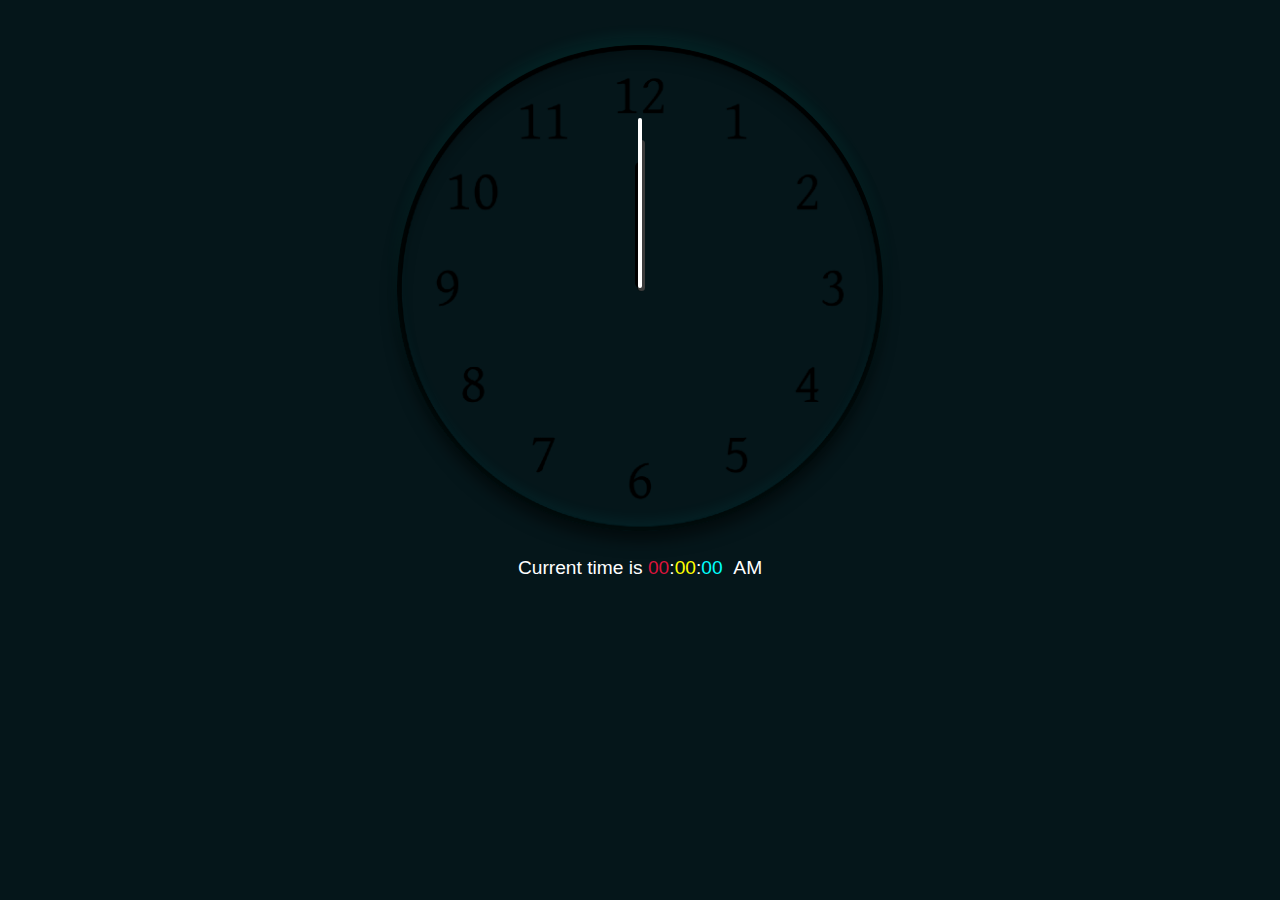
<file: index.html>
<!DOCTYPE html>
<html lang="en">
<head>
    <meta charset="UTF-8">
    <meta http-equiv="X-UA-Compatible" content="IE=edge">
    <meta name="viewport" content="width=device-width, initial-scale=1.0">
    <title>Analog Watch</title>
    <link rel="stylesheet" href="clock.css">
    <script src="clock.js"></script>
</head>
<body>
    <div class="clock">
            <div class="hr" id="hr" ></div>
            <div class="mn" id="mn" ></div>
            <div class="sec" id="sec" ></div>
    </div>
    <div class="time">
        Current time is 
        <div class="digtime">
            <div id="htime" class="htime">00</div>:
            <div id="mtime" class="mtime">00</div>:
            <div id="stime" class="stime">00</div>  
            <div id="ampm">AM</div>
        </div>
    </div>
</body>
</html>
</file>
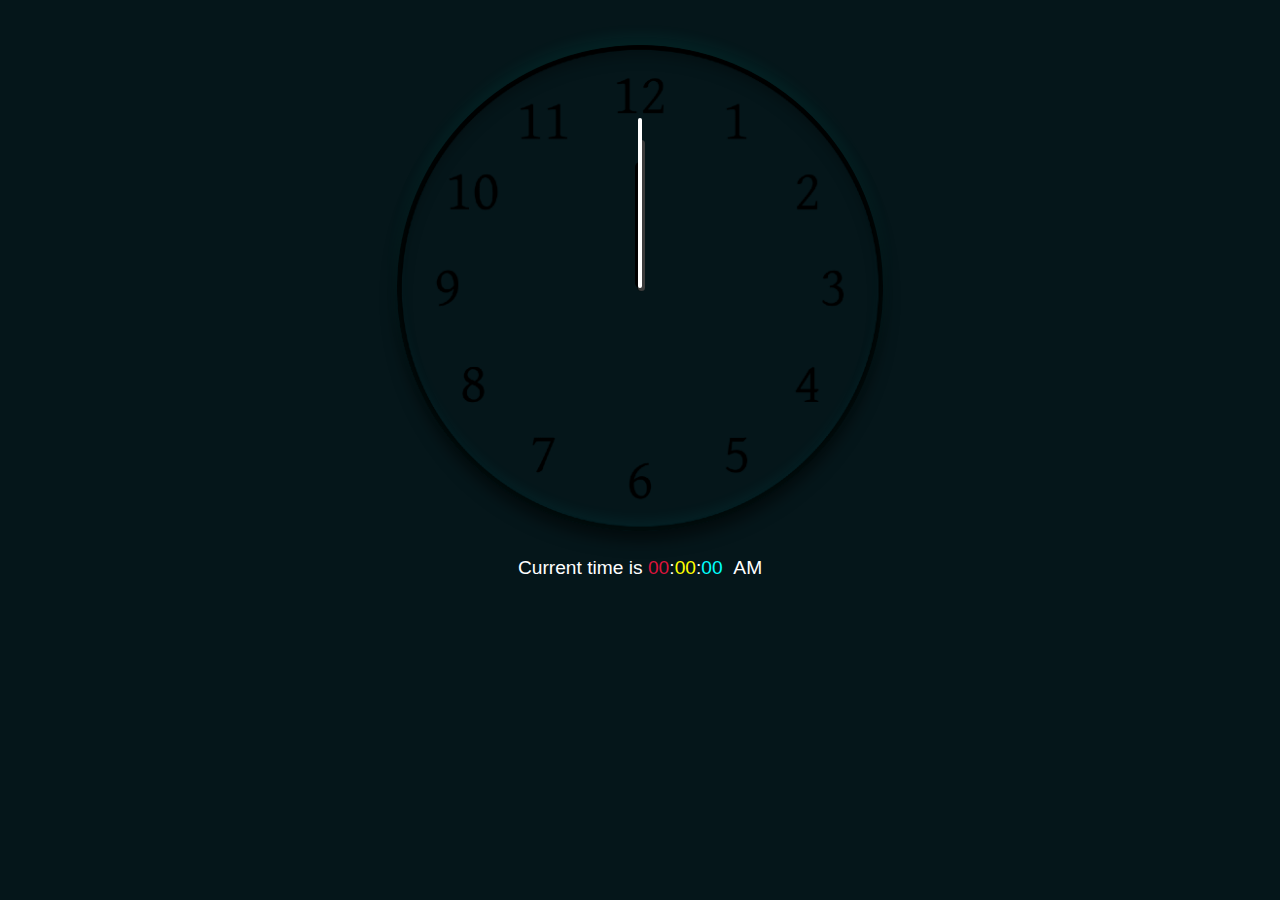
<file: clock.html>
<!DOCTYPE html>
<html lang="en">
<head>
    <meta charset="UTF-8">
    <meta http-equiv="X-UA-Compatible" content="IE=edge">
    <meta name="viewport" content="width=device-width, initial-scale=1.0">
    <title>Analog Watch</title>
    <link rel="stylesheet" href="clock.css">
    <script src="clock.js"></script>
</head>
<body>
    <div class="clock">
            <div class="hr" id="hr" ></div>
            <div class="mn" id="mn" ></div>
            <div class="sec" id="sec" ></div>
    </div>
    <div class="time">
        Current time is 
        <div class="digtime">
            <div id="htime" class="htime">00</div>:
            <div id="mtime" class="mtime">00</div>:
            <div id="stime" class="stime">00</div>  
            <div id="ampm">AM</div>
        </div>
    </div>
</body>
</html>
</file>
<file: clock.css>
*{
    margin: 0;
    padding: 0;
}
body{
    background-color: #05161a;
    justify-items: center;
}
.clock{
    position: relative;
    margin: auto;
    margin-top: 5vh;
    height: 38vw;
    width: 38vw;
    background-image: url(./pngwing.com.png);
    background-repeat: no-repeat;
    background-size: 100%;
    box-shadow: 0px -10px 15px rgba(0, 255, 221, 0.05),
    inset 0px -10px 15px rgba(0, 255, 251, 0.05),
    0px 10px 15px rgba(0,0,0, 0.5),
    inset 0px 10px 15px rgba(0,0,0,0.3);
    border-radius: 50%;    
}
 
#hr,#mn,#sec{
    position: absolute;
    background: black;
    border-radius: 10px;
    transform-origin: bottom;
}
#hr{
    width: 2%;
    height: 26%;
    top: 24%;
    left: 49%;
    /* opacity: 0.8; */
    background-color: black;
}
#mn{
    width: 1.5%;
    height: 31%;
    top: 19.5%;
    left: 49.5%;
    /* opacity: 0.5; */
    background-color: rgb(60,60,60);
}
#sec{
    width: 1%;
    height: 35%;
    top: 15%;
    left: 49.5%;
    /* opacity: 0.5; */
    background-color: white;
}

.time{
    /* display: flex; */
    margin: 2vw;
    color: white;
    text-align: center;
    font-size: larger;
    font-family: 'Segoe UI', Tahoma, Geneva, Verdana, sans-serif;
}
.digtime{
    display: inline-flex;
}
.htime{
    color: crimson;
}
.mtime{
    color: yellow;
}
.stime{
    color: cyan;
}
</file>
